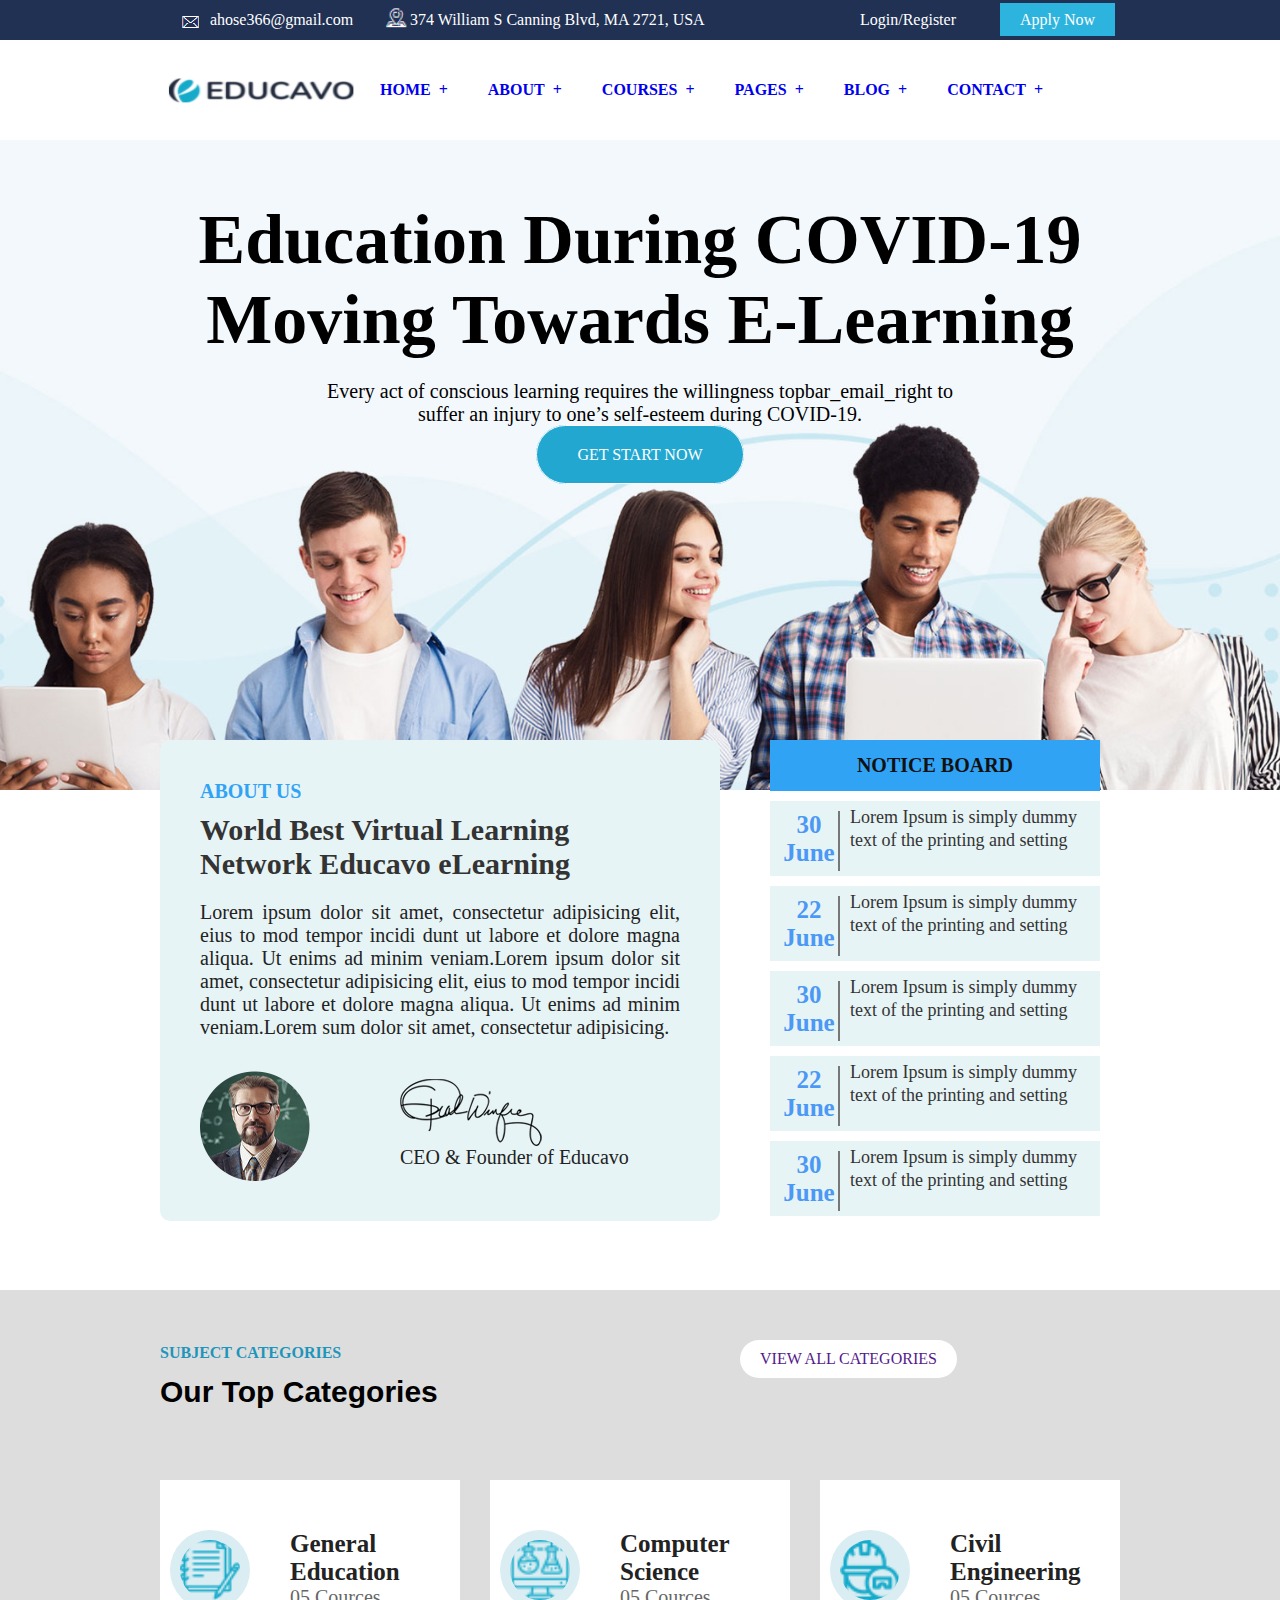
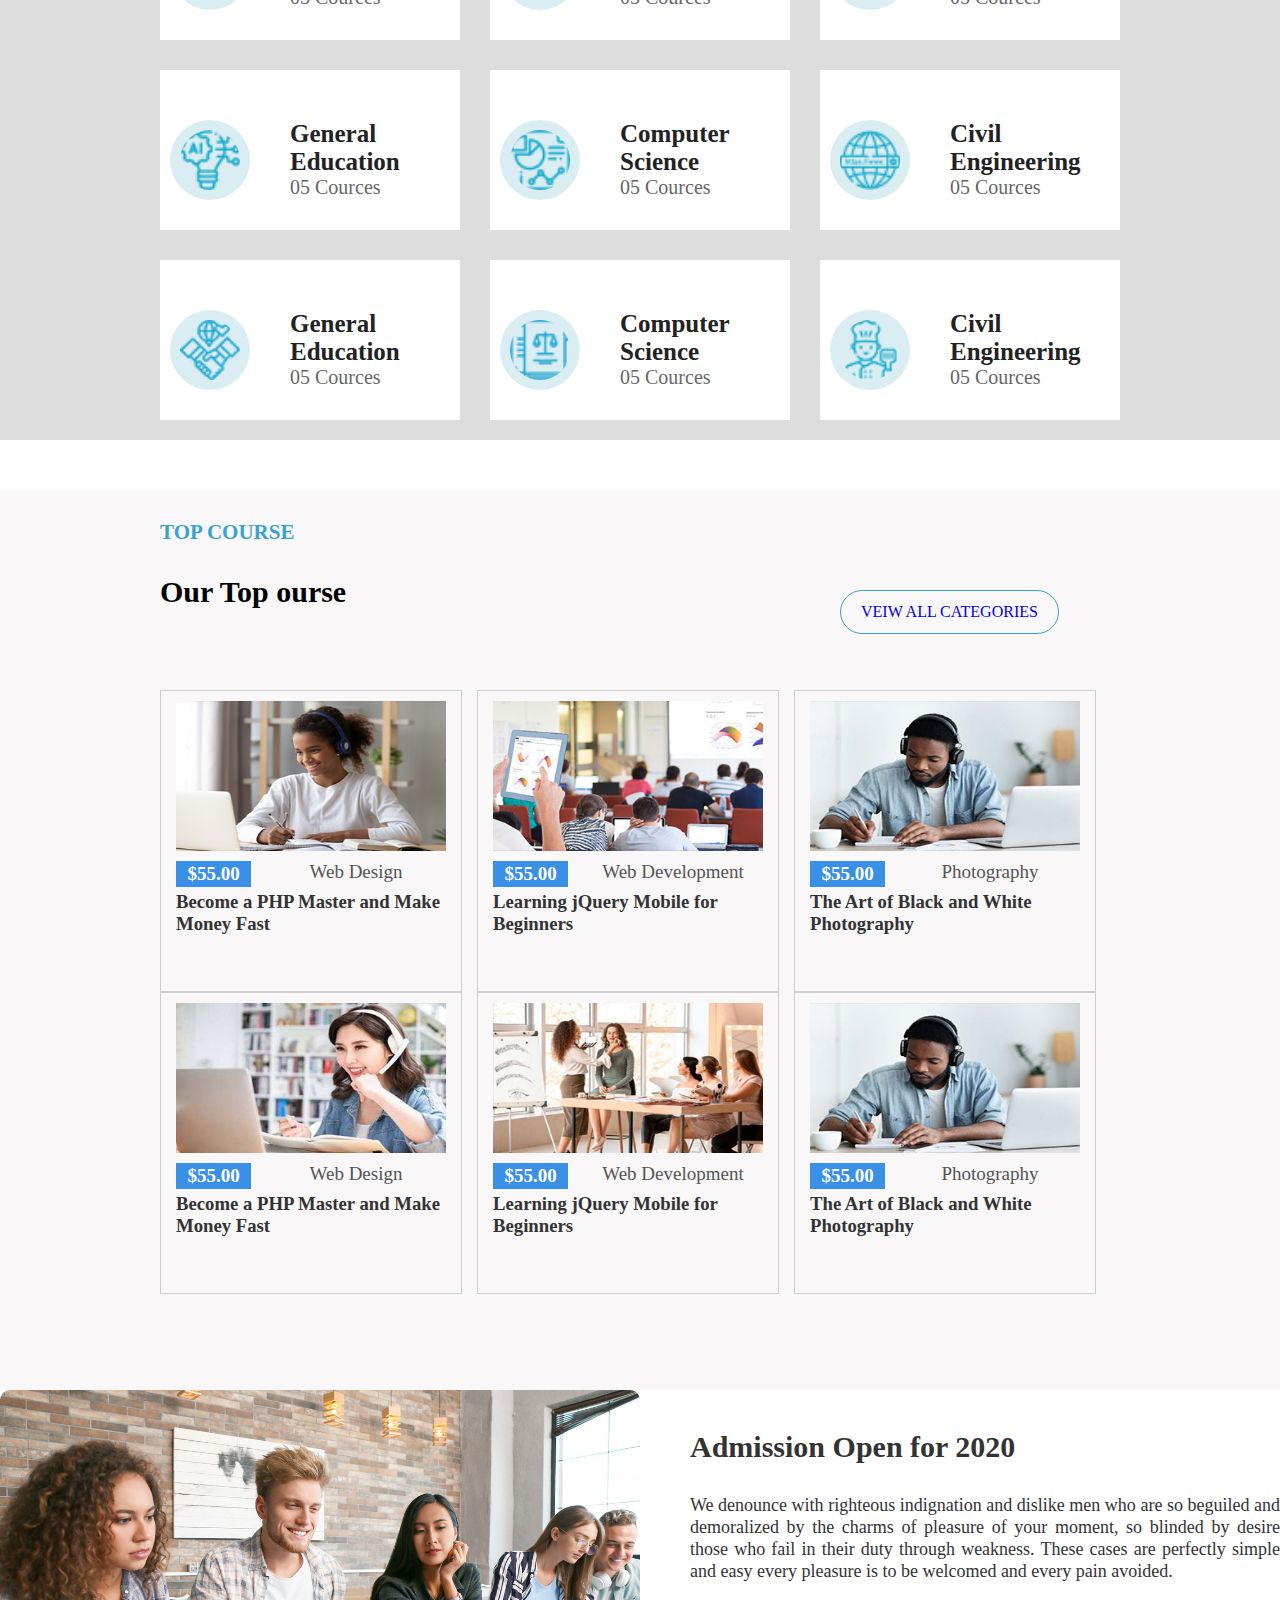
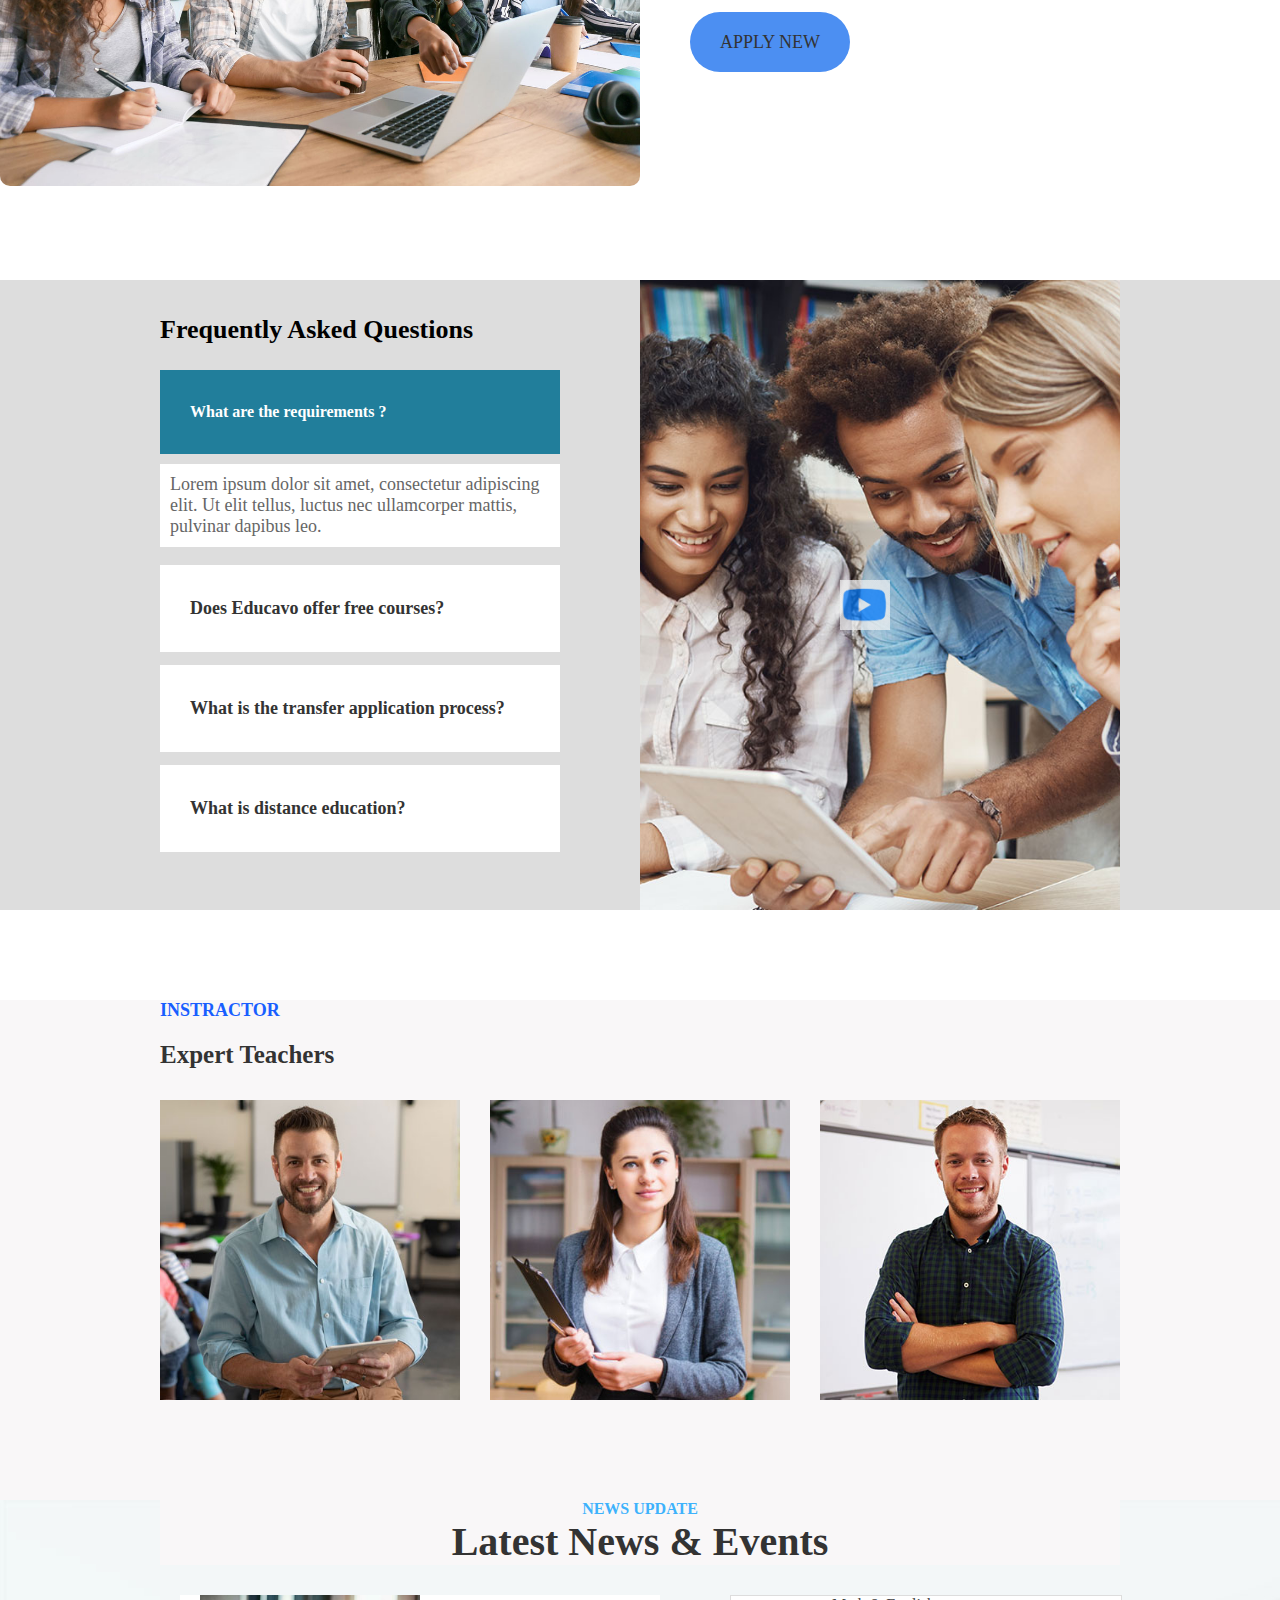
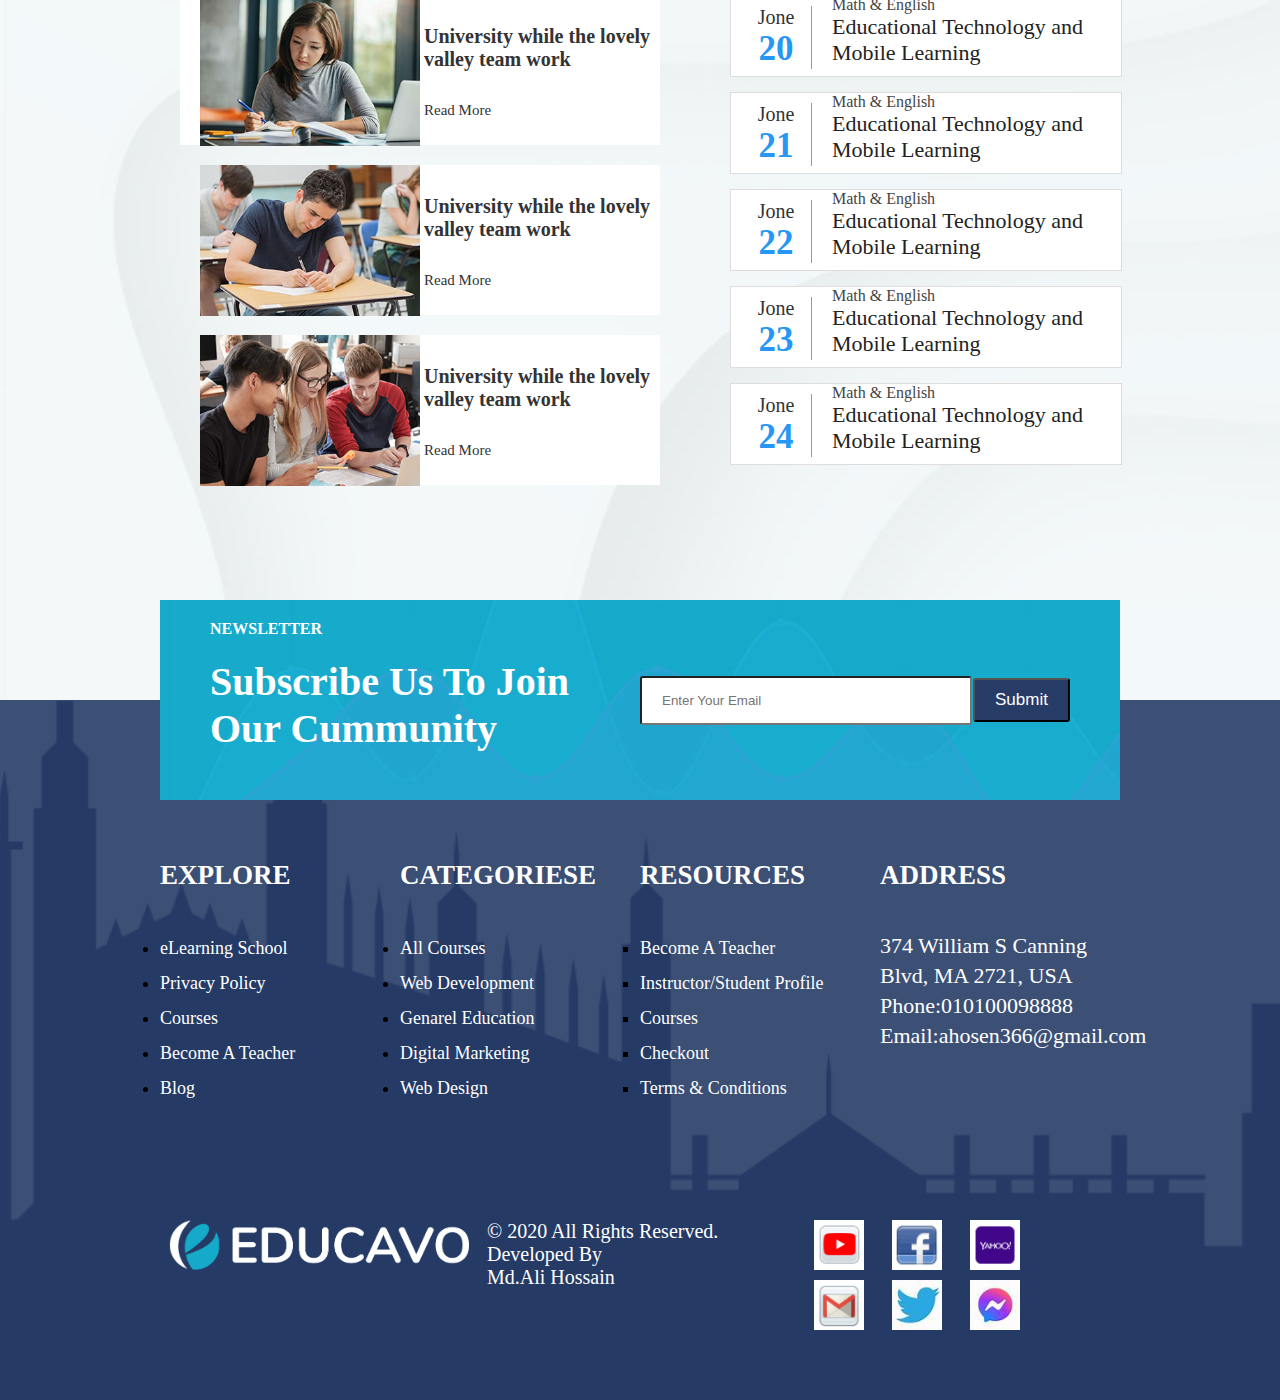
<file: index.html>
<!DOCTYPE html>
<html lang="en">
<head>
  <meta charset="UTF-8">
  <meta name="viewport" content="width=device-width, initial-scale=1.0">
  <meta http-equiv="X-UA-Compatible" content="ie=edge">
  <title>Project02</title>
  <link rel="stylesheet" href="css/style.css">
</head>
<body>
  <!-- topbar start -->
  <div class="topbar">
    <div class="topbar_fixed">
      <div class="topbar_email">
        <div class="topbar_email_left">
          <img src="images/email.png" alt="email-images">
        </div>
        <div class="topbar_email_right">
          <a href="mailto:ahose366@gmail.com?subject=feedback">ahose366@gmail.com</a>
        </div>
      </div>
      <div class="topbar_Adress">
        <div class="topbar_Adress_left">
          <img src="images/loca.png" alt="">
        </div>
        <div class="topbar_Adress_right">
          <p>374 William S Canning Blvd, MA 2721, USA</p>
        </div>
      </div>
      <div class="topbar_login">
        <p>Login/Register</p>
      </div>
      <div class="topbar_button">
        <a href="#">Apply Now</a>
      </div>
    </div>
    </div>
    <!-- topbar end -->

    <!-- menubar start  -->
    </div>
    <div class="menu">
      <div class="menu_content">
        <div class="menubar_logo">
          <a href="#"><img src="images/logo.png" alt="logo"></a>
        </div>
        <div class="menu_list">
            <ul class="main_menu mnu">
              <li>
                <a href="#">home&nbsp;&nbsp;</a>
                <ul class="sub_menu sub_menu1">
                  <li><a href="#">home page1</a></li>
                  <li><a href="#">home page2</a></li>
                  <li><a href="#">home page3</a></li>
                </ul>
              </li>
          </ul>
          <ul class="main_menu">
            <li>
              <a href="#">about&nbsp;&nbsp;</a>
              <ul class="sub_menu sub_menu2">
                <li><a href="#">about</a></li>
                <li><a href="#">about Demo</a></li>
                <li><a href="#">personal Demo</a></li>
              </ul>
            </li>
        </ul>
        <ul class="main_menu">
          <li>
            <a href="#">courses&nbsp;&nbsp;</a>
            <ul class="sub_menu sub_menu3">
              <li><a href="#">courses</a></li>
              <li><a href="#">courses</a></li>
              <li><a href="#">courses</a></li>
              <li><a href="#">online cource</a></li>
              <li><a href="#">online trading</a></li>
              <li><a href="#">univercity</a></li>
            </ul>
          </li>
      </ul>
      <ul class="main_menu">
        <li>
          <a href="#">pages&nbsp;&nbsp;</a>
          <ul class="sub_menu sub_menu4">
            <li><a href="#">pages</a></li>
            <li><a href="#">pages</a></li>
            <li><a href="#">pages</a></li>
            <li><a href="#">pages</a></li>
          </ul>
        </li>
    </ul>
    <ul class="main_menu">
      <li>
        <a href="#">blog&nbsp;&nbsp;</a>
        <ul class="sub_menu sub_menu5">
          <li><a href="#">blog</a></li>
          <li><a href="#">personal blog</a></li>
          <li><a href="#">blog Demo</a></li>
        </ul>
      </li>
  </ul>
  <ul class="main_menu">
    <li>
      <a href="#">contact&nbsp;&nbsp;</a>
      <ul class="sub_menu sub_menu6">
        <li><a href="#">contact</a></li>
        <li><a href="#">personal contact</a></li>
        <li><a href="#">contact</a></li>
      </ul>
    </li>
</ul>
        </div>
      </div>
    </div>

    <!-- menubar end  -->
    <!-- home start -->
    <div class="home_bg">
      <div class="home_content">
        <h1>Education During COVID-19 <br>Moving Towards E-Learning</h1>
        <p>Every act of conscious learning requires the willingness topbar_email_right to <br>
          suffer an injury to one’s self-esteem during COVID-19.</p>
        <a href="#"> get start Now</a>
      </div>
    </div>
    <!-- home end -->

    <!-- Home About us  start-->
    <div class="about_bg">
      <div class="about_content">
        <div class="about_content_left">
          <h3>ABOUT US</h3>
          <h2>World Best Virtual Learning <br> Network Educavo eLearning</h2>
          <p>
            Lorem ipsum dolor sit amet, consectetur adipisicing elit, eius to mod tempor incidi dunt ut labore et dolore magna aliqua. Ut enims ad minim veniam.Lorem ipsum dolor sit amet, consectetur adipisicing elit, eius to mod tempor incidi dunt ut labore et dolore magna aliqua. Ut enims ad minim veniam.Lorem sum dolor sit amet, consectetur adipisicing.
          </p>
          <div class="personal_info">
            <div class="p_info-img">
              <img src="images/ceo.png" alt="ceo">
            </div>
            <div class="p_info-sign">
              <img src="images/sign.png" alt="sing pic">
              <p>CEO & Founder of Educavo</p>
            </div>
          </div>
        </div>
        <div class="about_content_right">
          <div class="notice_board"> <h3>notice board</h3> </div>
          <div class="notice">
            <div class="notice_date">
              <h4>30 <br>June</h4>
            </div>
            <div class="notice_text">
              <p>Lorem Ipsum is simply dummy text of the printing and setting</p>
            </div>
          </div>
          <div class="notice">
            <div class="notice_date">
              <h4>22<br>June</h4>
            </div>
            <div class="notice_text">
              <p>Lorem Ipsum is simply dummy text of the printing and setting</p>
            </div>
          </div>
          <div class="notice">
            <div class="notice_date">
              <h4>30 <br>June</h4>
            </div>
            <div class="notice_text">
              <p>Lorem Ipsum is simply dummy text of the printing and setting</p>
            </div>
          </div>
          <div class="notice">
            <div class="notice_date">
              <h4>22<br>June</h4>
            </div>
            <div class="notice_text">
              <p>Lorem Ipsum is simply dummy text of the printing and setting</p>
            </div>
          </div>
          <div class="notice">
            <div class="notice_date">
              <h4>30 <br>June</h4>
            </div>
            <div class="notice_text">
              <p>Lorem Ipsum is simply dummy text of the printing and setting</p>
            </div>
          </div>
        </div>
      </div>
    </div>
    <!-- home About us end -->

    <!-- categories start -->

    <div class="categories-bg">
        <div class="categories-content">
            <div class="categories-item row1">
                <div class="subject-categories">
                    <h4>SUBJECT CATEGORIES</h4>
                    <h3>Our Top Categories</h3>
                </div>
                <div class="view-categories">
                    <a href="">VIEW ALL CATEGORIES</h4></a>
                </div>
            </div>

            <div class="categories-item row2">
                <div class="service">
                    <div class="icon-side">
                        <img src="images/1.png" alt="icon1">
                    </div>
                    <div class="datails-side">
                        <h4>General Education</h4>
                        <p>05 Cources</p>
                    </div>
                </div>
                <div class="service service_midle">
                    <div class="icon-side">
                        <img src="images//2.png" alt="icon2">
                    </div>
                    <div class="datails-side">
                        <h4>Computer Science</h4>
                        <p>05 Cources</p>
                    </div>
                </div>
                <div class="service">
                    <div class="icon-side">
                        <img src="images/3.png" alt="icon3">
                    </div>
                    <div class="datails-side">
                        <h4>Civil Engineering</h4>
                        <p>05 Cources</p>
                    </div>
                </div>
            </div>
            <div class="categories-item row2">
                <div class="service">
                    <div class="icon-side">
                        <img src="images/4.png" alt="icon1">
                    </div>
                    <div class="datails-side">
                        <h4>General Education</h4>
                        <p>05 Cources</p>
                    </div>
                </div>
                <div class="service service_midle">
                    <div class="icon-side">
                        <img src="images/5.png" alt="icon2">
                    </div>
                    <div class="datails-side">
                        <h4>Computer Science</h4>
                        <p>05 Cources</p>
                    </div>
                </div>
                <div class="service">
                    <div class="icon-side">
                        <img src="images/6.png" alt="icon3">
                    </div>
                    <div class="datails-side">
                        <h4>Civil Engineering</h4>
                        <p>05 Cources</p>
                    </div>
                </div>
            </div>
            <div class="categories-item row2">
                <div class="service">
                    <div class="icon-side">
                        <img src="images/7.png" alt="icon1">
                    </div>
                    <div class="datails-side">
                        <h4>General Education</h4>
                        <p>05 Cources</p>
                    </div>
                </div>
                <div class="service service_midle">
                    <div class="icon-side">
                        <img src="images/8.png" alt="icon2">
                    </div>
                    <div class="datails-side">
                        <h4>Computer Science</h4>
                        <p>05 Cources</p>
                    </div>
                </div>
                <div class="service">
                    <div class="icon-side">
                        <img src="images/9.png" alt="icon3">
                    </div>
                    <div class="datails-side">
                        <h4>Civil Engineering</h4>
                        <p>05 Cources</p>
                    </div>
                </div>
            </div>
        </div>
    </div>

    <!-- categories end -->
    <!-- top course start -->
    <div class="topcourse_bg">
      <div class="topcourse_content">
        <div class="topcourse_content_left">
          <h4>top course</h4>
          <h2>Our Top ourse</h2>
        </div>
        <div class="topcourse_content_right">
          <a href="#"> veiw all CATEGORIES</a>
        </div>
        <div class="topcourse_item">
          <div class="topcourse_item1">
            <img src="images/1.jpg" alt="img">
            <div class="topcourse_item_bottom">
              <div class="topcourse_item_bottom_left">
                <h5>$55.00</h5>
              </div>
              <div class="topcourse_item_bottom_right">
                <a href="#"><p>Web Design</p></a>
              </div>
            </div>
              <div class="topcourse_item_bottom_text">
                <h3> <a href="#">Become a PHP Master and Make Money Fast</a> </h3>
              </div>
          </div>
          <div class="topcourse_item1 tci">
            <img src="images/2.jpg" alt="img">
            <div class="topcourse_item_bottom">
              <div class="topcourse_item_bottom_left">
                <h5>$55.00</h5>
              </div>
              <div class="topcourse_item_bottom_right">
                <a href="#"><p>Web Development</p></a>
              </div>
            </div>
            <div class="topcourse_item_bottom_text">
              <h3> <a href="#">Learning jQuery Mobile for Beginners</a> </h3>
            </div>
          </div>
          <div class="topcourse_item1">
            <img src="images/3.jpg" alt="img">
            <div class="topcourse_item_bottom">
              <div class="topcourse_item_bottom_left">
                <h5>$55.00</h5>
              </div>
              <div class="topcourse_item_bottom_right">
                <a href="#"><p> Photography</p></a>
              </div>
            </div>
            <div class="topcourse_item_bottom_text">
              <h3> <a href="#">The Art of Black and White Photography</a> </h3>
            </div>
          </div>
        </div>
        
        <div class="topcourse_item">
          <div class="topcourse_item1">
            <img src="images/4.jpg" alt="img">
            <div class="topcourse_item_bottom">
              <div class="topcourse_item_bottom_left">
                <h5>$55.00</h5>
              </div>
              <div class="topcourse_item_bottom_right">
                <a href="#"><p>Web Design</p></a>
              </div>
            </div>
              <div class="topcourse_item_bottom_text">
                <h3>
                  <a href="#">Become a PHP Master and Make Money Fast</a>
                </h3>
              </div>
          </div>

          <div class="topcourse_item1 tci">
            <img src="images/5.jpg" alt="img">
            <div class="topcourse_item_bottom">
              <div class="topcourse_item_bottom_left">
                <h5>$55.00</h5>
              </div>
              <div class="topcourse_item_bottom_right">
                <a href="#"><p>Web Development</p></a>
              </div>
            </div>
            <div class="topcourse_item_bottom_text">
              <h3> <a href="#">Learning jQuery Mobile for Beginners</a> </h3>
            </div>
          </div>
          <div class="topcourse_item1">
            <img src="images/6.jpg" alt="img">
            <div class="topcourse_item_bottom">
              <div class="topcourse_item_bottom_left">
                <h5>$55.00</h5>
              </div>
              <div class="topcourse_item_bottom_right">
                <a href="#"><p> Photography</p></a>
              </div>
            </div>
            <div class="topcourse_item_bottom_text">
              <h3> <a href="#">The Art of Black and White Photography</a> </h3>
            </div>
          </div>
        </div>
      </div>
    </div>
    <!-- top course end -->
    <!-- admission section start -->
      <div class="admission_content">
        <div class="admission_content_left">
          <img src="images/home1 (1).jpg" alt="images">
        </div>
        <div class="admission_content_right">
          <h3>Admission Open for 2020</h3>
          <p>We denounce with righteous indignation and dislike men who are so beguiled and demoralized by the charms of pleasure of your
             moment, so blinded by desire those who fail in their duty through weakness. These cases are perfectly simple and easy every
             pleasure is to be welcomed and every pain avoided.
          </p>
          <a href="#">Apply new</a>
        </div>
      </div>

    <!-- admission section end -->
    <!-- frequently start -->

    <div class="frequently-bg">
        <div class="frequently-content">
            <div class="details-part">
                <div class="title-part">
                    <h4>Frequently Asked Questions</h4>
                    <a href="#">What are the requirements ?</a>
                    <p>Lorem ipsum dolor sit amet, consectetur adipiscing elit. Ut elit tellus, luctus nec ullamcorper mattis, pulvinar dapibus leo.</p>
                </div>
                <div class="input-part">
                    <ul>
                       <li><a href="#">Does Educavo offer free courses?</a></li>
                       <li><a href="#">What is the transfer application process?</a></li>
                       <li><a href="#">What is distance education?</a></li>
                    </ul>
                </div>
            </div>
            <div class="video-part">

                <a href="#"><img src="images/youtube-blue-angle.png" alt=""></a>

            </div>
        </div>
    </div>

    <!-- frequently end -->

<!-- instractor start -->
<div class="instractor_bg">
  <div class="instractor_content">
    <div class="instractor_content_head">
      <h4>instractor</h4>
      <h3>Expert Teachers</h3>
    </div>
    <div class="instractor_content_left icm">
      <img src="images/1 (1).jpg" alt="images">
      <div class="overlay">
        <h4>alix anthony</h4>
        <p>professor</p>
      </div>
    </div>
    <div class="instractor_content_middle icm">
      <img src="images/2 (1).jpg" alt="images">
      <div class="overlay">
        <h4>jecika albeninan</h4>
        <p>professor</p>
      </div>
    </div>
    <div class="instractor_content_right icm">
      <img src="images/3 (1).jpg" alt="images">
      <div class="overlay">
        <h4>John pedrocas</h4>
        <p>professor</p>
      </div>
    </div>
  </div>
</div>
<!-- instractor end -->


<!-- news_update start -->
<div class="news_update_bg">
  <div class="news_update_content">
    <div class="news_update_heading">
      <h4>NEWS UPDATE</h4>
      <h3>Latest News & Events</h3>
    </div>
    <div class="news_update_item">
      <div class="news_update_item_left">
        <div class="blog">
          <div class="news_update_item_left_blog1">
            <img src="images/1 (2).jpg" alt="images">
          </div>
          <div class="news_update_item_left_blog2">
            <h4><a href="#">University while the lovely valley team work</a></h4>
            <a href="#">Read More</a>
          </div>
        </div>
        <div class="blog">
          <div class="news_update_item_left_blog1">
            <img src="images/2 (2).jpg" alt="images">
          </div>
          <div class="news_update_item_left_blog2">
            <h4><a href="#">University while the lovely valley team work</a></h4>
            <a href="#">Read More</a>
          </div>
        </div>
        <div class="blog">
          <div class="news_update_item_left_blog1">
            <img src="images/3 (2).jpg" alt="images">
          </div>
          <div class="news_update_item_left_blog2">
            <h4><a href="#">University while the lovely valley team work</a></h4>
            <a href="#">Read More</a>
          </div>
        </div>
      </div>


      <div class="news_update_item_right">
        <div class="shidule">
          <div class="news_update_item_right1">
            <p>jone</p>
            <h4>20</h4>
          </div>
          <div class="news_update_item_right2">
            <p>Math & English</p>
            <a href="#">Educational Technology and Mobile Learning</a>
          </div>
        </div>
        <div class="shidule">
          <div class="news_update_item_right1">
            <p>jone</p>
            <h4>21</h4>
          </div>
          <div class="news_update_item_right2">
            <p>Math & English</p>
            <a href="#">Educational Technology and Mobile Learning</a>
          </div>
        </div>
        <div class="shidule">
          <div class="news_update_item_right1">
            <p>jone</p>
            <h4>22</h4>
          </div>
          <div class="news_update_item_right2">
            <p>Math & English</p>
            <a href="#">Educational Technology and Mobile Learning</a>
          </div>
        </div>
        <div class="shidule">
          <div class="news_update_item_right1">
            <p>jone</p>
            <h4>23</h4>
          </div>
          <div class="news_update_item_right2">
            <p>Math & English</p>
            <a href="#">Educational Technology and Mobile Learning</a>
          </div>
        </div>
        <div class="shidule">
          <div class="news_update_item_right1">
            <p>jone</p>
            <h4>24</h4>
          </div>
          <div class="news_update_item_right2">
            <p>Math & English</p>
            <a href="#">Educational Technology and Mobile Learning</a>
          </div>
        </div>
      </div>
    </div>
  </div>
</div>
<!-- news_update end -->

<!-- newsletter start -->




<!-- newsletter end -->

<!-- footer start -->
<div class="footer_bg">
  <div class="overlay">
  <div class="footer_content">
    <div class="newsletter_content">
      <div class="newsletter_content_left">
        <h4>newsletter</h4>
        <h2>subscribe us to join <br> our cummunity</h2>
      </div>
      <div class="newsletter_content_right">
        <form class=""method="post">
          <input type="email" name="email" placeholder="Enter Your Email">
          <button type="submit" name="button">Submit</button>
        </form>
      </div>
    </div>
    <div class="footer_midle">
      <div class="footer_midle_01">
        <h4>EXPLORE</h4>
        <ul list-style-type="circle">
          <li> <a href="#">eLearning School</a> </li>
          <li> <a href="#">Privacy Policy</a> </li>
          <li> <a href="#">Courses</a> </li>
          <li> <a href="#">Become A Teacher</a> </li>
          <li> <a href="#">Blog</a> </li>
        </ul>
      </div>
      <div class="footer_midle_01">
        <h4>CATEGORIESE</h4>
        <ul list-style-type="circle">
          <li> <a href="#">All Courses</a> </li>
          <li> <a href="#">Web Development</a> </li>
          <li> <a href="#">Genarel Education</a> </li>
          <li> <a href="#">Digital Marketing</a> </li>
          <li> <a href="#">Web Design</a> </li>
        </ul>
      </div>
      <div class="footer_midle_01">
        <h4>RESOURCES</h4>
        <ul type="square" color="light">
          <li><a href="#">Become A Teacher</a></li>
          <li><a href="#">Instructor/Student Profile</a></li>
          <li><a href="#">Courses</a></li>
          <li><a href="#">Checkout</a></li>
          <li><a href="#">Terms & Conditions</a></li>
        </ul>
      </div>
      <div class="footer_midle_01">
        <h4>ADDRESS</h4>
        <p>
          374 William S Canning<br> Blvd, MA 2721, USA
          Phone:010100098888
          Email:ahosen366@gmail.com
        </p>
      </div>
    </div>
    <div class="footer_bottom">
      <div class="footer_bottom_01">
        <img src="images/logo (1).png" alt="">
      </div>
      <div class="footer_bottom_01">
        <p>&copy; 2020 All Rights Reserved. Developed By</p>
        <span>Md.Ali Hossain</span>
      </div>
      <div class="footer_bottom_01">
        <div class="social_img">
          <a href="#"><img src="images/2021-08-29_212851.png" alt="images"></a>
        </div>
        <div class="social_img">
          <a href="#"><img src="images/2021-08-29_212902.png" alt="images"></a>
        </div>
        <div class="social_img">
          <a href="#"><img src="images/2021-08-29_212912.png" alt="images"></a>
        </div>
        <div class="social_img">
          <a href="#"><img src="images/2021-08-29_212922.png" alt="images"></a>
        </div>
        <div class="social_img">
          <a href="#"><img src="images/OIP.jpg" alt="images"></a>
        </div>
        <div class="social_img">
          <a href="#"><img src="images/OIP (1).jpg" alt="images"></a>
        </div>
        <div class="emty"></div>
      </div>
    </div>
  </div>
</div>
</div>
<!-- footer end -->

</body>
</html>
</file>
<file: css/style.css>
*{
  margin: 0;
  padding: 0;
}
a{
  text-decoration: none;
}
/* ul{
  list-style: none;
} */
img{
  vertical-align: middle;
}
.clr{
  overflow: hidden;
}

/* =============
common css end
===============*/

/* ===========
topbar start
============= */
.topbar{
  width: 100%;
  height: 40px;
  background:#203154;
}
.topbar .topbar_fixed{
  width: 960px;
  height: 40px;
  margin: 0 auto;
}
.topbar .topbar_fixed .topbar_email{
  width: 200px;
  height: 40px;
  float: left;
}
.topbar .topbar_fixed .topbar_email .topbar_email_left{
  width: 50px;
  height: 40px;
  float: left;
}
.topbar .topbar_fixed .topbar_email .topbar_email_right{
  width: 150px;
  height: 40px;
  float: left;
}
.topbar .topbar_fixed .topbar_email .topbar_email_left img{
  margin-left: 15px;
  line-height: 40px;
  margin-top: 8px;
}
.topbar .topbar_fixed .topbar_email .topbar_email_right a{
  line-height: 40px;
  color: #fff;
}
.topbar .topbar_fixed .topbar_Adress{
  width: 500px;
  height: 40px;
  float: left;
}
.topbar .topbar_fixed .topbar_Adress .topbar_Adress_left{
  width: 50px;
  height: 40px;
  float: left;
}
.topbar .topbar_fixed .topbar_Adress .topbar_Adress_left img{
  width: 30px;
  height: 40px;
  padding-left: 20px;
}
.topbar .topbar_fixed .topbar_Adress .topbar_Adress_right{
  width: 450px;
  height: 40px;
  color: #fff;
  float: left;
  line-height: 40px;
}
.topbar .topbar_fixed .topbar_login{
  width: 140px;
  height: 40px;
  float: left;
  color: #fff;
  line-height: 40px;
}
.topbar .topbar_fixed .topbar_button{
  width: 120px;
  height: 40px;
  float: left;
  color: #fff;
}
.topbar .topbar_fixed .topbar_button a{
  padding: 8px 20px;
  color: #fff;
  line-height: 40px;
  background: #2DB4DE;
  transition: all linear 0.4s;
}
.topbar .topbar_fixed .topbar_button a:hover{
  background:#25728a;
}
/* ===========
topbar start
============= */

/* ===========
munubar start
============= */
.menu{
  width: 100%;
  height: 100px;
}
.menu .menu_content{
  width: 960px;
  height: 100px;
  margin: 0 auto;
}
.menu .menu_content .menubar_logo{
  width: 200px;
  height: 100px;
  float: left;
}
.menu .menu_content .menubar_logo img{
  width: 200px;
  height: 100px;
}
.menu .menu_content .menu_list{
  width: 760px;
  height: 100px;
  float: left;
}
.menu .menu_content .menu_list .main_menu{
  position: relative;
  list-style: none;
}

.menu .menu_content .menu_list .main_menu li{
  float: left;
  text-transform: uppercase;

}
/* =======main_menu "+"-" er css start=========== */
.main_menu li a:hover::after{
  content: '-';
}
.main_menu li a::after{
  content: '+';
}
.sub_menu li a::after{
  content: '+';
  opacity: 0;
  visibility: hidden;
}
/* =======main_menu "+"-" er css end =================*/
.menu .menu_content .menu_list .main_menu li a{
  padding: 0 20px;
  display: block;
  line-height: 100px;
  transition: all linear 0.4s;
  font-weight: bold;
}
.menu .menu_content .menu_list .main_menu li:hover > a{
  color:#86d3f0;
}
/* ===========
munubar end
============= */

/*============
 sub menu start
 ============== */
.menu .menu_content .menu_list .main_menu li .sub_menu{
  position: absolute;
  top: 100px;
  left: 0px;
  margin-top: 100px;
  background: #ddd;
  opacity: 0;
  visibility: hidden;
  list-style: none;
  width: 300px;
  height: auto;
  padding: 5px 40px;
  display:
  transition: all linear 0.4s;
  -moz-transition: all linear 0.4s;
  -ms-transition: all linear 0.4s;
  -o-transition: all linear 0.4s;
  -webkit-transition: all linear 0.4s;
}
.menu .menu_content .menu_list .main_menu li:hover > .sub_menu{
  top: 0;
  left: 0;
  margin-top: 100px;
  background: #ddd;
  opacity: 1;
  visibility: visible;
  transition: all linear 0.4s;
}
.menu .menu_content .menu_list .main_menu li:hover > .sub_menu2{
  top: 0;
  left: 120px;
  margin-top: 100px;
  background: #ddd;
  opacity: 1;
  visibility: visible;
  transition: all linear 0.4s;

}
.menu .menu_content .menu_list .main_menu li .sub_menu2{
  position: absolute;
  top: 100px;
  left: 120px;
  margin-top: 100px;
  background: #ddd;
  opacity: 0;
  visibility: hidden;
}
.menu .menu_content .menu_list .main_menu li .sub_menu3{
  position: absolute;
  top: 100px;
  left: 240px;
  margin-top: 100px;
  background: #ddd;
  opacity: 0;
  visibility: hidden;
}
.menu .menu_content .menu_list .main_menu li:hover > .sub_menu3{
  top: 0;
  left: 240px;
  margin-top: 100px;
  background: #ddd;
  opacity: 1;
  visibility: visible;
  transition: all linear 0.4s;
}
.menu .menu_content .menu_list .main_menu li .sub_menu4{
  position: absolute;
  top: 100px;
  left: 370px;
  margin-top: 100px;
  background: #ddd;
  opacity: 0;
  visibility: hidden;
}
.menu .menu_content .menu_list .main_menu li:hover > .sub_menu4{
  top: 0;
  left: 370px;
  margin-top: 100px;
  background: #ddd;
  opacity: 1;
  visibility: visible;
  transition: all linear 0.4s;
}
.menu .menu_content .menu_list .main_menu li .sub_menu5{
  position: absolute;
  top: 100px;
  left: 500px;
  margin-top: 100px;
  background: #ddd;
  opacity: 0;
  visibility: hidden;
}
.menu .menu_content .menu_list .main_menu li:hover > .sub_menu5{
  top: 0;
  left: 500px;
  margin-top: 100px;
  background: #ddd;
  opacity: 1;
  visibility: visible;
  transition: all linear 0.4s;
}
.menu .menu_content .menu_list .main_menu li .sub_menu6{
  position: absolute;
  top: 100px;
  left: 600px;
  margin-top: 100px;
  background: #ddd;
  opacity: 0;
  visibility: hidden;
}
.menu .menu_content .menu_list .main_menu li:hover > .sub_menu6{
  top: 0;
  left: 600px;
  margin-top: 100px;
  background: #ddd;
  opacity: 1;
  visibility: visible;
  transition: all linear 0.4s;
}

.menu .menu_content .menu_list .main_menu li .sub_menu li{
  float: none;
  text-transform: capitalize;
}
.menu .menu_content .menu_list .main_menu li .sub_menu li a{
  line-height: 30px;
}
.menu .menu_content .menu_list .main_menu li .sub_menu li:hover > a{
  background: #d555;
  color: #21A7D0;
}

/*============
 sub menu end
 ============== */
 /*============= home start============= */
 .home_bg{
   width: 100%;
   height: 700px;
   background:url(../images/home1.jpg);
   background-position: center;
   background-repeat: no-repeat;
   background-size: cover;

 }
 .home_bg .home_content{
   width: 960px;
   height: 700px;
   margin: 0 auto;
   text-align: center;
 }
 .home_bg .home_content h1{
    padding-top: 60px;
    font-size: 70px;
 }
 .home_bg .home_content p{
    margin-top: 20px;
    font-size: 20px;
    margin-bottom: 20px;
 }
 .home_bg .home_content a{
   padding: 20px 40px;
   border: 1px solid #fff;
   border-radius: 30px;
   background: #21A7D0;
   text-transform: uppercase;
   color: #fff;
   transition: all linear 0.4s;
   -moz-transition: all linear 0.4s;
   -ms-transition: all linear 0.4s;
   -o-transition: all linear 0.4s;
   -webkit-transition: all linear 0.4s;
 }
 .home_bg .home_content a:hover{
   background: #1A7D00;
   animation: 1s linear infinite;
}

 /*============= home end============= */

 /*============= home about us start============= */
 .about_bg{
   width: 100%;
   height: 500px;
   background: #fff;
 }
 .about_bg .about_content{
   width: 960px;
   height:px;
   margin: 0 auto;
   margin-top: -50px;
    background: #E7F4F6;
 }
 .about_bg .about_content .about_content_left{
   width: 480px;
   height:px;
   margin: 0 auto;
   margin-top: -50px;
   background: #E7F4F6;
   float: left;
   padding: 40px;
   border-radius: 10px;
 }
 .about_bg .about_content .about_content_left h2{
   margin-bottom: 20px;
   color: #333;
   font-size: 30px;
 }
 .about_bg .about_content .about_content_left h3{
   margin-bottom: 10px;
   color: #31a3f5;
   font-size: 20px;
 }
 .about_bg .about_content .about_content_left p{
   color: #222;
   font-size: 20px;
   text-align: justify;
 }
 .about_bg .about_content .about_content_left .personal_info{
   width: 480px;
   height: auto;
   margin-top: 40px;
 }
 .about_bg .about_content .about_content_left .personal_info .p_info-img{
   width: 200px;
   float: left;
 }
 .about_bg .about_content .about_content_left .personal_info .p_info-img img{
   margin-top: -8px;
 }
 .about_bg .about_content .about_content_left .personal_info .p_info-sign{
   width: 280px;
   float: left;
 }
 .about_bg .about_content .about_content_right{
   width: 330px;
   height:px;
   margin: 0 auto;
   margin-top: -50px;
   float: left;
   margin-left: 50px;
 }
 .about_bg .about_content .about_content_right .notice_board{
   width: 330px;
   height: auto;
   background: #31a3f5;
   text-align: center;
   text-transform: uppercase;
  padding: 14px 0px;


 }
 .about_bg .about_content .about_content_right .notice_board h3{
  font-size: 20px;
  color: #111;
 }
 .about_bg .about_content .about_content_right .notice{
  width: 330px;
  height: 75px;
  background: #E7F4F6;
  margin:10px 0px;
 }
 .about_bg .about_content .about_content_right .notice .notice_date{
  width: 58px;
  height: 60px;
  float: left;
  border-right: 2px solid #777;
  margin: 10px;
 }
 .about_bg .about_content .about_content_right .notice .notice_date h4{
   color: #4b99f5;
   text-align: center;
   font-size: 25px;
 }
 .about_bg .about_content .about_content_right .notice .notice_text{
  width: 230px;
  height: 60px;
  float: left;
  margin-top: 5px;
 }
 .about_bg .about_content .about_content_right .notice .notice_text p{
   line-height: 23px;
   font-size: 18px;
   color: #333;
   margin-bottom: 100px;
 }
 /*============= home about us end============= */

 /* =======================
     categories css start
 ========================*/

 .categories-bg{
     width: 100%;
     height: 750px;
     background-color: #ddd;
 }

 .categories-bg .categories-content{
     width: 960px;
     height: 750px;
     margin: 0 auto;
 }

 .categories-bg .categories-content .categories-item{
     width: 960px;
     height: 160px;
 }

 .categories-bg .categories-content .row1{
   width: 960px;
   height: 160px;
   margin-bottom: 30px;
 }

 .categories-bg .categories-content .row1 .subject-categories{
     width: 480px;
     height: 160px;
     float: left;
 }

 .categories-bg .categories-content .row1 .subject-categories h4{
     color: #1e95ba;
     padding-top: 40px;
     line-height: 45px;
 }

 .categories-bg .categories-content .row1 .subject-categories h3{
     font-size: 30px;
     font-family: sans-serif;
 }

 .categories-bg .categories-content .row1 .view-categories{
     width: 480px;
     height: 160px;
     float: left;
     position: relative;
 }

 .categories-bg .categories-content .row1 .view-categories a{
    padding: 10px 20px;
    display: inline-block;
    background: #fff;
    position: absolute;
    top: 50px;
    left: 100px;
    border-radius: 30px;
    transition: all linear 0.4s;
    -moz-ransition: all linear 0.4s;
    -ms-ransition: all linear 0.4s;
    -o-ransition: all linear 0.4s;
    -webkit-ransition: all linear 0.4s;
 }

 .categories-bg .categories-content .row1 .view-categories a:hover{
     background-color: #1e95ba;
     color: white;
 }

 .categories-bg .categories-content .row2{
     margin-bottom: 30px;
 }

 .categories-bg .categories-content .row2 .service{
     width: 300px;
     height: 160px;
     background-color: #fff;
     float: left;
     transition: all linear 0.4s;
     -webkit-transition: all linear 0.4s;
     -moz-transition: all linear 0.4s;
     -ms-transition: all linear 0.4s;
     -o-transition: all linear 0.4s;

 }

 .categories-bg .categories-content .row2 .service:hover{
     background-color: #1e95ba;
     cursor: pointer;
 }

 .categories-bg .categories-content .row2 .service .icon-side{
     width: 100px;
     height: 100px;
     float: left;
 }

 .categories-bg .categories-content .row2 .service .icon-side img{
     width: 60px;
     height: 60px;
     margin-top: 50px;
     margin-left: 10px;
     border-radius: 50%;
     padding: 10px;
     background-color: #d9edf2;
 }

 .categories-bg .categories-content .row2 .service .datails-side{
     width: 200px;
     height: 160px;
     float: left;
     padding-top: 50px;
     box-sizing: border-box;
     padding-left: 30px;
 }

 .categories-bg .categories-content .row2 .service .datails-side h4{
     font-size: 25px;
     color: #222;
 }

 .categories-bg .categories-content .row2 .service .datails-side p{
     font-size: 20px;
     color: #666;
 }

 .categories-bg .categories-content .row2 .service{
     width: 300px;
     height: 160px;
     background-color: #fff;
     float: left;
     transition: all linear 0.4s;
     -webkit-transition: all linear 0.4s;
     -moz-transition: all linear 0.4s;
     -ms-transition: all linear 0.4s;
     -o-transition: all linear 0.4s;

 }

 .categories-bg .categories-content .row2 .service:hover{
     background-color: #1e95ba;
     cursor: pointer;
 }

 .categories-bg .categories-content .row2 .service .icon-side{
     width: 100px;
     height: 160px;
     float: left;
 }

 .categories-bg .categories-content .row2 .service .icon-side img{
     width: 60px;
     height: 60px;
     margin-top: 50px;
     margin-left: 10px;
     border-radius: 50%;
     padding: 10px;
     background: #d9edf2;
 }

 .categories-bg .categories-content .row2 .service .datails-side{
     width: 200px;
     height: 160px;
     float: left;
     padding-top: 50px;
     box-sizing: border-box;
     padding-left: 30px;
 }

 .categories-bg .categories-content .row2 .service .datails-side h4{
     font-size: 25px;
     color: #222;
 }

 .categories-bg .categories-content .row2 .service .datails-side p{
     font-size: 20px;
     color: #666;
 }
.categories-bg .categories-content .row2 .service_midle{
  margin: 0px 30px;
}

 .categories-bg .categories-content .row2 .service{
     width: 300px;
     height: 160px;
     background-color: #fff;
     float: left;
     transition: all linear 0.4s;
     -webkit-transition: all linear 0.4s;
     -moz-transition: all linear 0.4s;
     -ms-transition: all linear 0.4s;
     -o-transition: all linear 0.4s;

 }
 .categories-bg .categories-content .row2 .service:hover{
     background-color: #1e95ba;
     cursor: pointer;
 }

 .categories-bg .categories-content .row2 .service .icon-side{
     width: 100px;
     height: 100px;
     float: left;
 }

 .categories-bg .categories-content .row2 .service .icon-side img{
     width: 60px;
     height: 60px;
     margin-top: 50px;
     margin-left: 10px;
     border-radius: 50%;
     padding: 10px;
     background: #d9edf2;
 }

 .categories-bg .categories-content .row2 .service .datails-side{
     width: 200px;
     height: 160px;
     float: left;
     padding-top: 50px;
     box-sizing: border-box;
     padding-left: 30px;
 }

 .categories-bg .categories-content .row2 .service .datails-side h4{
     font-size: 25px;
     color: #222;
 }

 .categories-bg .categories-content .row2 .service .datails-side p{
     font-size: 20px;
     color: #666;
 }




 /* ======================
     categories css end
 ======================== */


 /*============= topcourse start============= */
.topcourse_bg{
  width: 100%;
  height: 900px;
  background: #F9F7F8;

}
.topcourse_bg .topcourse_content{
  width: 960px;
  height: 900px;
  background: #F9F7F8;
  margin: 50px auto;

}
.topcourse_bg .topcourse_content .topcourse_content_left{
  width: 480px;
  height: 200px;
  background:#F9F7F8;
  float: left;
}
.topcourse_bg .topcourse_content .topcourse_content_left h4{
  margin: 30px 0px;
  color: #39a2d5;
  font-size: 21px;
  text-transform: uppercase;
}
.topcourse_bg .topcourse_content .topcourse_content_left h2{
  font-size: 30px;
}
.topcourse_bg .topcourse_content .topcourse_content_right{
  width: 480px;
  height: 200px;
  background: #F9F7F8;
  float: left;
}
.topcourse_bg .topcourse_content .topcourse_content_right a{
  float: left;
  border: 1px solid #39a2d5;
  border-radius: 30px;
  margin-left: 200px;
  margin-top: 100px;
  text-transform: uppercase;
  padding: 12px 20px;
  transition: all linear 0.4s;
  -moz-transition: all linear 0.4s;
  -ms-transition: all linear 0.4s;
  -o-transition: all linear 0.4s;
  -webkit-transition: all linear 0.4s;
}
.topcourse_bg .topcourse_content .topcourse_content_right a:hover{
  background: #39a2d5;
  color: #fff;
}
.topcourse_bg .topcourse_content .topcourse_item{
  width: 960px;
  height: 400px;
  background: #F9F7F8;

}
.topcourse_bg .topcourse_content .topcourse_item .topcourse_item1{
  width: 300px;
  height: 300px;
  background: #F9F7F8;
  float: left;
  border: 1px solid #cdcfd1;

}
.topcourse_bg .topcourse_content .topcourse_item .topcourse_item_bottom{
  width: 300px;
  height: 30px;
}
.topcourse_bg .topcourse_content .topcourse_item .topcourse_item1 .topcourse_item_bottom_left{
  width: 90px;
  height: 30px;
  float: left;
}
.topcourse_bg .topcourse_content .topcourse_item .topcourse_item1 .topcourse_item_bottom .topcourse_item_bottom_left h5{
  font-size: 19px;
  color: #333;
  text-align: center;
  background: #3a8fe7;
  color: #fff;
  padding: 2px;
  margin-left: 15px;
}
.topcourse_bg .topcourse_content .topcourse_item .topcourse_item1 .topcourse_item_bottom .topcourse_item_bottom_right a{
  text-align: center;
  font-size: 19px;
  color: #555;
}
.topcourse_bg .topcourse_content .topcourse_bg .topcourse_content .topcourse_item .topcourse_item_bottom_right{
  width: 210px;
  height: 30px;
  float: left;

}
.topcourse_bg .topcourse_content .topcourse_item .topcourse_item1 img{
  width: 90%;
  height: 50%;
  text-align: center;
  margin: 10px 15px 10px 15px;
  transition: all linear 0.4s;
  -moz-transition: all linear 0.4s;
  -ms-transition: all linear 0.4s;
  -o-transition: all linear 0.4s;
  -webkit-transition: all linear 0.4s;
}
.topcourse_bg .topcourse_content .topcourse_item .topcourse_item1 img:hover{
  transform:scale(1.09);
}
.topcourse_bg .topcourse_content .topcourse_item .tci{
  margin: 0px 15px;
}
.topcourse_bg .topcourse_content .topcourse_item .topcourse_item1 .topcourse_item_bottom_text h3{
  margin-left: 15px;

}
.topcourse_bg .topcourse_content .topcourse_item .topcourse_item1 .topcourse_item_bottom_text h3 a{
  color: #333;

}
 /*============= topcourse end============= */


 /* ============admission section start======== */

  .admission_content{
   width: 100%;
   height: 400px;
 }
  .admission_content .admission_content_left{
   width: 50%;
   height: auto;
   float: left;
 }
 .admission_content .admission_content_left img{
   width: 100%;
   height: 100%;
   border-radius: 10px;
 }
.admission_content .admission_content_right{
   width: 50%;
   height: 400px;
   float:right;
 }
 .admission_content .admission_content_right h3{
   margin-top: 40px;
   font-size: 30px;
   color: #333;
   margin-left: 50px;
 }
 .admission_content .admission_content_right p{
   font-size:18px;
   color: #333;
   line-height: 22px;
   text-align: justify;
   margin-top: 30px;
   margin-left: 50px;
   margin-bottom: 50px;
 }
 .admission_content .admission_content_right a{
   font-size:18px;
   color: #333;
   background: #4c8ff2;
   text-transform: uppercase;
   border-radius: 30px;
   padding: 20px 30px;
   margin:0px  50px;
   transition: all linear 0.4s;
   -moz-transition: all linear 0.4s;
   -ms-transition: all linear 0.4s;
   -o-transition: all linear 0.4s;
   -webkit-transition: all linear 0.4s;
 }
.admission_content .admission_content_right a:hover{
   background: #4dabee;
   color: #fff;
 }

 /* ============admission section end======== */
 /* ======================
     frequently css start
 ======================== */

 .frequently-bg{
     width: 100%;
     height: 630px;
    margin: 90px 0px;
    background: #ddd;
 }

 .frequently-bg .frequently-content{
     width: 960px;
     height: 630px;
     margin: 0 auto;
 }

 .frequently-bg .frequently-content .details-part{
     width: 480px;
     height: 630px;
     float: left;
 }

 .frequently-bg .frequently-content .details-part .title-part{
     width:400px;
     height: 250px;
     box-sizing: border-box;
 }

 .frequently-bg .frequently-content .details-part .title-part h4{
     font-size: 26px;
     margin-bottom: 25px;
     width: 400px;
     margin-top: 35px;
 }

 .frequently-bg .frequently-content .details-part .title-part a{
     background-color: #217e9b;
     padding: 33px 30px;
     color: white;
     font-weight: bold;
     width: 400px;
     display: block;
     box-sizing: border-box;
     margin-bottom: 10px;
 }

 .frequently-bg .frequently-content .details-part .title-part p{
     color: #666;
     width: 400px;
     padding: 10px;
     font-size: 18px;
     background: #ffffff;
     box-sizing: border-box;
 }

 .frequently-bg .frequently-content .details-part .input-part{
     width: 400px;
     height: 380px;
     box-sizing: border-box;
 }

 .frequently-bg .frequently-content .details-part .input-part ul{
    list-style: none;
 }
 .frequently-bg .frequently-content .details-part .input-part ul li{
   width: 380px;
   height: 100px;
 }
 .frequently-bg .frequently-content .details-part .input-part ul li a{
     background-color: #ffffff;
     padding: 33px 30px;
     color: #333;
     font-weight: bold;
     width: 400px;
     display: block;
     box-sizing: border-box;
     margin-bottom: 10px;
     font-size: 18px;
 }

 .frequently-bg .frequently-content .video-part{
     width: 480px;
     height: 630px;
     background: url(../images/v.jpg);
     background-repeat: no-repeat;
     background-position: center;
     background-size: cover;
     float: left;
 }
 .frequently-bg .frequently-content .video-part img {
     width: 50px;
     height: 50px;
    margin-top: 300px;
    margin-left: 200px;
    cursor: pointer;
    transition: all linear 0.4s;
    opacity: 0.7;
 }
 .frequently-bg .frequently-content .video-part a:hover > img {
   width: 60px;
   height: 60px;
 }

 /* ======================
     frequently css end
 ======================== */



 /* ============instractor start======== */
 .instractor_bg{
   width: 100%;
   height:500px;
   background: #F9F7F8;
 }
.instractor_bg .instractor_content{
  width: 960px;
  height: 500px;
  margin: 0 auto;
}
.instractor_bg .instractor_content .instractor_content_head{
  width: 960px;
  height: 100px;
}
.instractor_bg .instractor_content .instractor_content_head h3{
  text-transform: capitalize;
  color: #333;
  font-size: 25px;
  margin-bottom: 2px;
}
.instractor_bg .instractor_content .instractor_content_head h4{
  text-transform: uppercase;
  color: #185eff;
  font-size: 18px;
  margin: 50px 0px 20px 0px;
}
.instractor_bg .instractor_content .icm{
  width: 300px;
  height: 300px;
  float: left;
  background: #fff;
  position: relative;
  overflow: hidden;
  transition: all linear 0.4s;
}
.instractor_bg .instractor_content .icm .overlay{
  width: 300px;
  height: 300px;
  background: rgba(76, 133, 242,0.7);
  position: absolute;
  top: 0;
  left: 100%;
  transition: all linear 0.4s;
}
.instractor_bg .instractor_content .icm:hover > .overlay{
  top: 0;
  left: 0;
  width: 90%;
  height: 90%;
  margin: 20px 20px 20px 20px;

}
.instractor_bg .instractor_content .icm img{
  width: 100%;
  height: 100%;
}
.instractor_bg .instractor_content .icm h4{
  text-transform: uppercase;
  font-size: 20px;
  color: #333;
  text-align: center;
  margin-top: 100px;
}
.instractor_bg .instractor_content .icm h4:hover{
  color: #fff;
}
.instractor_bg .instractor_content .icm p{
  text-transform: capitalize;
  font-size: 15px;
  color: #fff;
  text-align: center;
  margin-top: 10px;
}
.instractor_bg .instractor_content .instractor_content_middle{
margin: 0px 30px;
}

 /* ============instractor end======== */
 /* ============news update start======== */
 .news_update_bg{
   width: 100%;
   height: 800px;
   background: url(../images/bg2.jpg);
 }
 .news_update_bg .news_update_content{
   width: 960px;
   height: auto;
   margin: 0 auto;
  background: #F9F7F8;
 }
 .news_update_bg .news_update_content .news_update_heading{
   width: 960px;
   height: auto;
   text-align:center;
 }
 .news_update_bg .news_update_content .news_update_heading h4{
   color: #3eb2fc;
   text-transform: uppercase;
 }
 .news_update_bg .news_update_content .news_update_heading h3{
   color: #333;
   text-transform: capitalize;
   font-size: 40px;
   margin-bottom: 30px;
 }
 .news_update_bg .news_update_content .news_update_item{
   width: 960px;
   height: auto;
    background: #F9F7F8;
 }
 .news_update_bg .news_update_content .news_update_item .news_update_item_left{
   width: 460px;
   height: 150px;
  background: #fff;
  margin-bottom: 20px;
  margin-left: 20px;
  float: left;
  transition: all linear 0.4s;
  -moz-transition: all linear 0.4s;
  -ms-transition: all linear 0.4s;
  -o-transition: all linear 0.4s;
  -webkit-transition: all linear 0.4s;

 }
 .news_update_bg .news_update_content .news_update_item .news_update_item_left .blog{
   width: 460px;
   height: 150px;
  background: #fff;
  margin-bottom: 20px;
  margin-left: 20px;

 }
 .news_update_bg .news_update_content .news_update_item .news_update_item_left .blog .news_update_item_left_blog1{
   width: 220px;
   height: auto;
   float: left;
 }
 .news_update_bg .news_update_content .news_update_item .news_update_item_left .blog .news_update_item_left_blog1 img{
   width: 100%;
   height:100%;
   padding-right: 4px;
   transition: all linear 0.4s;
   -moz-transition: all linear 0.4s;
   -ms-transition: all linear 0.4s;
   -o-transition: all linear 0.4s;
   -webkit-transition: all linear 0.4s;
 }
 .news_update_bg .news_update_content .news_update_item .news_update_item_left .blog .news_update_item_left_blog1 img:hover{
    transform: translateX(-4.5px);
 }
 .news_update_bg .news_update_content .news_update_item .news_update_item_left .blog .news_update_item_left_blog2{
   width: 230px;
   height: auto;
   float: left;
  padding-left: 4px;
 }
 .news_update_bg .news_update_content .news_update_item .news_update_item_left .blog .news_update_item_left_blog2 h4{
   margin-top: 30px;
   margin-bottom: 30px;
 }
 .news_update_bg .news_update_content .news_update_item .news_update_item_left .blog .news_update_item_left_blog2 h4 a{
  font-size: 20px;
  color: #333;
 }
 .news_update_bg .news_update_content .news_update_item .news_update_item_left .blog .news_update_item_left_blog2 a{
  font-size: 15px;
  color: #333;
  margin-top: 30px;
  text-align: left;
 }
 .news_update_bg .news_update_content .news_update_item .news_update_item_left .blog .news_update_item_left_blog2 a:hover{
  color: #1e69e8;
 }
 .news_update_bg .news_update_content .news_update_item .news_update_item_right{
   width: 390px;
   height: 200;
   float: right;
   margin-left: 50px;
 }
 .news_update_bg .news_update_content .news_update_item .news_update_item_right .shidule{
    width: 100%;
    height: 80px;
    border: 1px solid #ddd;
    margin-bottom: 15px;
    background: #fff;
    transition: all linear 0.4s;
    -moz-transition: all linear 0.4s;
    -ms-transition: all linear 0.4s;
    -o-transition: all linear 0.4s;
    -webkit-transition: all linear 0.4s;
 }
 .news_update_bg .news_update_content .news_update_item .shidule .news_update_item_right1{
   width: 70px;
   height: auto;
   float: left;
   text-align: center;
   border-right: 1px solid #999;
   margin: 10px;
 }
 .news_update_bg .news_update_content .news_update_item .shidule .news_update_item_right1 p{
  text-transform: capitalize;
  font-size: 20px;
  color: #333;

 }
 .news_update_bg .news_update_content .news_update_item .shidule .news_update_item_right1 h4{
  font-size: 35px;
  color: #2697f4;
 }
 .news_update_bg .news_update_content .news_update_item .shidule .news_update_item_right2{
   width:280px;
   height: auto;
   float: left;
   padding-left: 10px;
   margin-bottom: 20px;

 }
 .news_update_bg .news_update_content .news_update_item .shidule .news_update_item_right2 p{
   color: #444;
 }
 .news_update_bg .news_update_content .news_update_item .shidule .news_update_item_right2 a{
   color: #222;
   font-size: 22px;
 }
 /* ============news update end======== */

 /* ============newsletter//footer start======== */
 .footer_bg{
   width: 100%;
   height: 700px;
   background:url(../images/footer-bg.jpg);
   background-repeat: no-repeat;
   background-size: cover;
   background-position: center;
 }
 .footer_bg .overlay{
   width: 100%;
   height: 700px;
   background:rgba(39,60,102,0.9);
   background-repeat: no-repeat;
   background-size: cover;
   background-position: center;
 }
 .footer_bg .overlay .footer_content{
   width: 960px;
   height: 200px;
   position: relative;
   margin: 0 auto;
 }
 .footer_bg .overlay .footer_content .newsletter_content{
   width: 960px;
   height: 200px;
   background:url(../images/newsletter-bg.jpg);
   position:absolute;
   top: -100px;
   left: 0;
 }
 .footer_bg .overlay .footer_content .newsletter_content .newsletter_content_left{
   width: 480px;
   height: 200px;
   float: left;
 }
 .footer_bg .overlay .footer_content .newsletter_content .newsletter_content_left h4{
   text-transform: uppercase;
   color:#fff;
   margin: 20px 0px 20px 50px;
 }
 .footer_bg .overlay .footer_content .newsletter_content .newsletter_content_left h2{
   text-transform: capitalize;
   color:#fff;
   margin: 20px 0px 20px 50px;
   font-size: 40px;
 }
 .footer_bg .overlay .footer_content .newsletter_content .newsletter_content_right{
   width: 480px;
   height: 200px;
   float: left;
   line-height: 200px;
 }
 .footer_bg .overlay .footer_content .newsletter_content .newsletter_content_right input{
   padding: 15px 20px;
  border-radius: 3px;
  width: 60%;
 }
 .footer_bg .overlay .footer_content .newsletter_content .newsletter_content_right button{

   padding: 10px 20px;
   border-radius: 3px;
   background: #273C66;
   color: #fff;
   font-size: 17px;
   margin-left: -3px;

 }
 ==================================
 .footer_bg .overlay .footer_content .footer_midle{
   width: 960px;
   height: 400px;
   margin: 0 auto;
   z-index: -1;
 }
 .footer_bg .overlay .footer_content .footer_midle_01{
   width: 240px;
   height: 400px;
   float: left;
   margin-top: 120px;
 }
 .footer_bg .overlay .footer_content .footer_midle_01 h4{
  color: #fff;
  text-transform: uppercase;
  font-size: 27px;
  margin: 40px 0px;
 }
 .footer_bg .overlay .footer_content .footer_midle .footer_midle_01 p{
  color: #fff;
  line-height: 30px;
  font-size: 22px;
 }
 .footer_bg .overlay .footer_content .footer_midle .footer_midle_01 ul li{
  line-height: 35px;
  font-size: 18px;
 }
 .footer_bg .overlay .footer_content .footer_midle_01 ul li a{
  color: #fff;
 }
 ====================================
 .footer_bg .overlay .footer_content .footer_bottom{
   width: 960px;
   height:200px;
   margin: 0 auto;
   border-top: 1px solid #fff;
   z-index: 99;
 }
 .footer_bg .overlay .footer_content .footer_bottom .footer_bottom_01{
   width: 300px;
   height:150px;
   float: left;
   margin: 0px 9px;
 }
 .footer_bg .overlay .footer_content .footer_bottom .footer_bottom_01 .social_img{
   width: 60px;
   height:60px;
   float: left;
   margin: 0px 9px;
   float: left;
 }
 .footer_bg .overlay .footer_content .footer_bottom .footer_bottom_01 .social_img img{
   width: 50px;
   height:50px;
 }
 .footer_bg .overlay .footer_content .footer_bottom .footer_bottom_01 .social_img a:hover > img{
   transform: scale(1.2);
 }
 .footer_bg .footer_content .footer_bottom .footer_bottom_01 img{
   width: 100%;
   height:50px;
   float: left;
   transition: all linear 0.4s;
 }
 .footer_bg .overlay .footer_content .footer_bottom .footer_bottom_01 p{
  color: #fff;
  font-size: 20px;
 }
 .footer_bg .overlay .footer_content .footer_bottom .footer_bottom_01 span{
  color: #fff;
  font-size: 20px;
  display: block;
 }
 /* ============newsletter//footer end======== */
</file>
